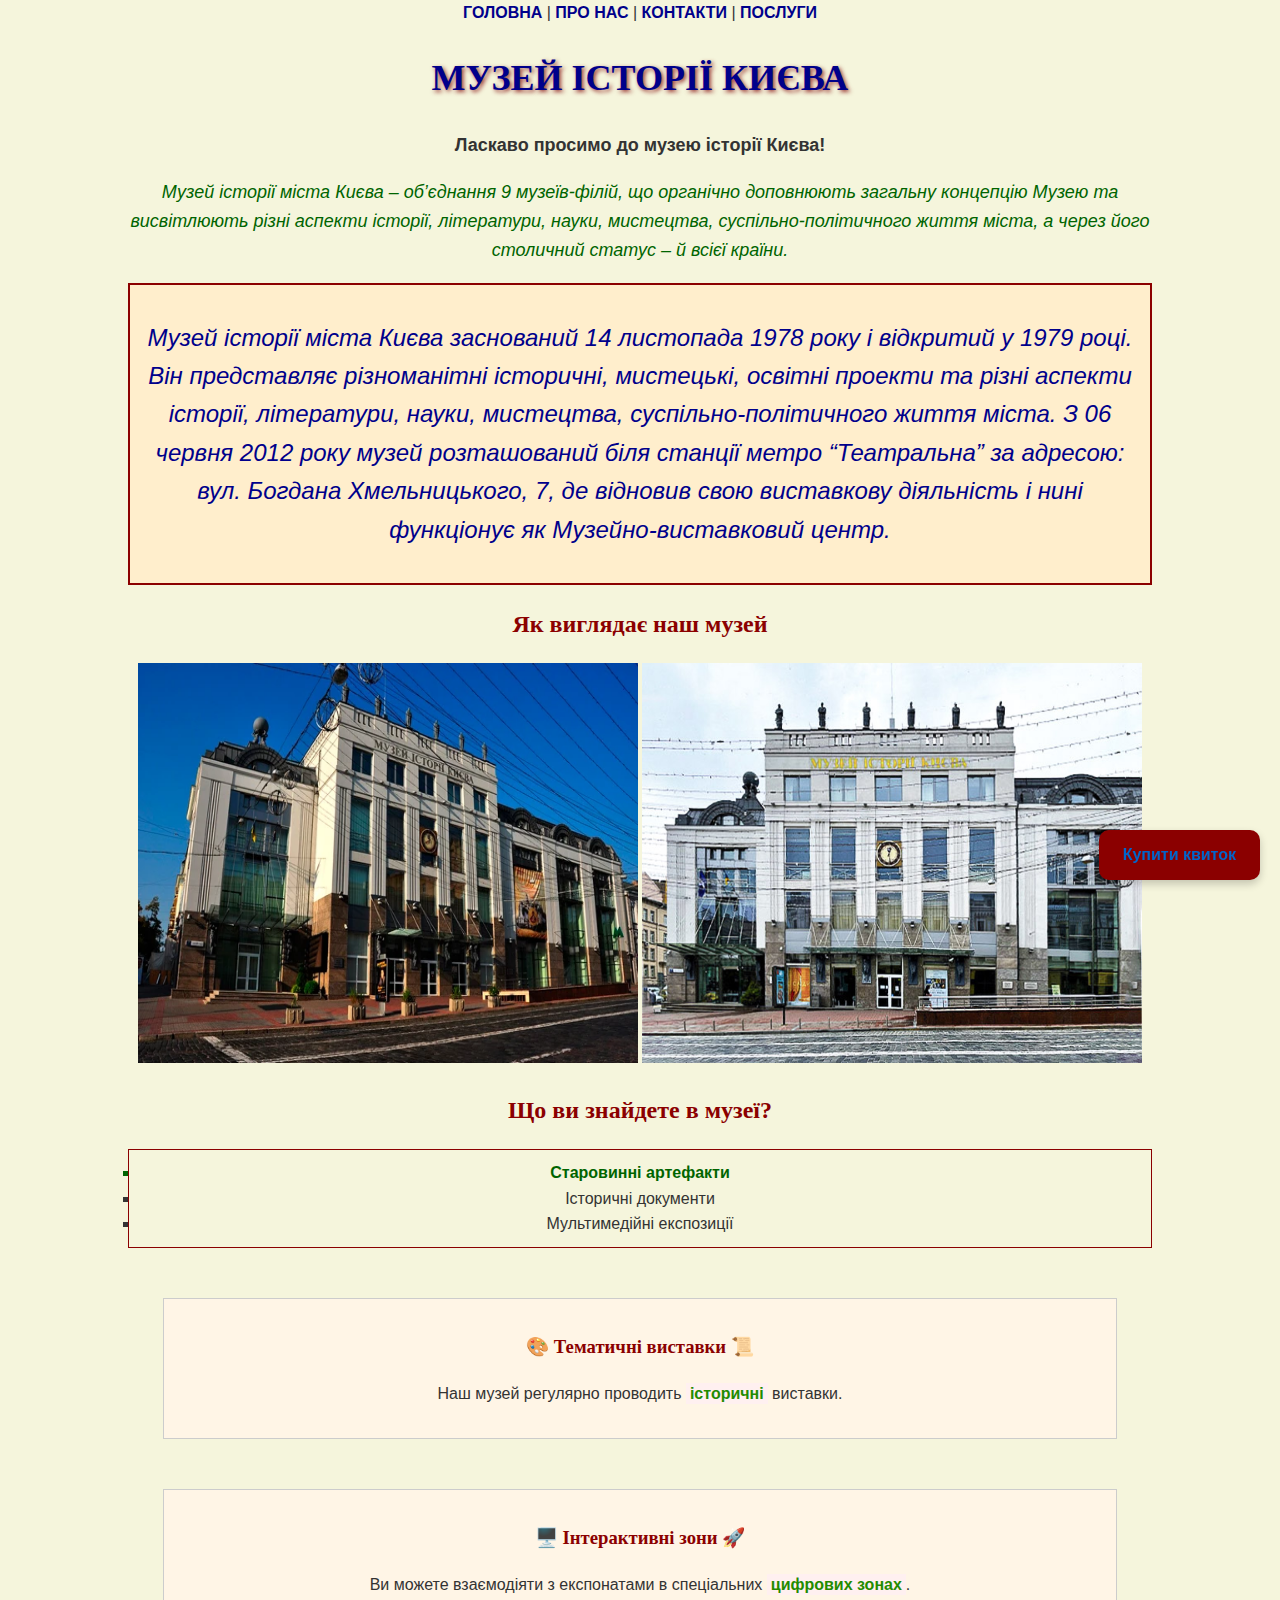
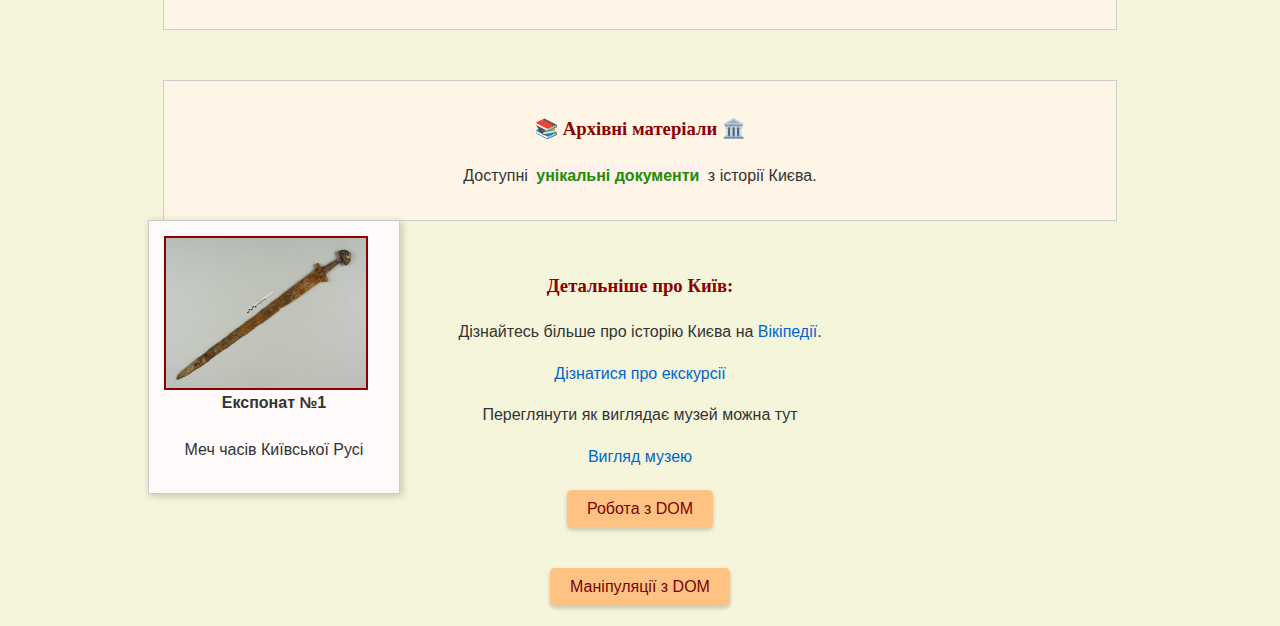
<file: index.html>
<!DOCTYPE html>
<html lang="en">

<head>
    <meta charset="UTF-8" />
    <meta name="viewport" content="width=device-width, initial-scale=1.0" />
    <title>Головна сторінка музею історії Києва</title>
    <link rel="stylesheet" href="styles.css">
    <style>
        h1 {
            font-size: 32px;
            text-transform: uppercase;
        }

        .custom-box {
            border: 2px solid darkred;
            padding: 10px;
            background-color: #ffeecc;
        }
    </style>
</head>

<a href="contacts.html" class="ticket-button">Купити квиток</a>

<body class="container">
    <nav>
        <a href="index.html">Головна</a> |
        <a href="about.html">Про нас</a> |
        <a href="contacts.html">Контакти</a> |
        <a href="services.html">Послуги</a>
    </nav>

    <h1 id="main-title">Музей історії Києва</h1>

    <p>
        <font size="4"><b>Ласкаво просимо до музею історії Києва!</b></font>
    </p>
    <p class="special-paragraph">Музей історії міста Києва – об’єднання 9 музеїв-філій, що органічно доповнюють загальну
        концепцію Музею та висвітлюють різні аспекти історії, літератури, науки, мистецтва, суспільно-політичного життя
        міста, а через його столичний статус – й всієї країни. </p>
    <div class="custom-box">
        <p>Музей історії міста Києва заснований 14 листопада 1978 року і
            відкритий у 1979 році. Він представляє різноманітні історичні, мистецькі, освітні проекти та різні аспекти
            історії, літератури, науки, мистецтва, суспільно-політичного життя міста. З 06 червня 2012 року музей
            розташований біля станції метро “Театральна” за адресою: вул. Богдана Хмельницького, 7, де відновив свою
            виставкову діяльність і нині функціонує як Музейно-виставковий центр.</p>
    </div>
    <h2 id="museum">Як виглядає наш музей</h2>
    <img src="img/museum.webp" width="500" height="400" alt="Музей історії Києва" />
    <a href="img/museum2.jpg" target="_blank">
        <img src="img/museum2.jpg" width="500" height="400" alt="Музей" />
    </a>

    <h2>Що ви знайдете в музеї?</h2>
    <ul type="square">
        <li>Старовинні артефакти</li>
        <li>Історичні документи</li>
        <li>Мультимедійні експозиції</li>
    </ul>

    <div class="info-box">
        <h3 class="exhibition-title">Тематичні виставки</h3>
        <p>Наш музей регулярно проводить <span class="highlight">історичні</span> виставки.</p>
    </div>
    
    <div class="info-box">
        <h3 class="interactive-title">Інтерактивні зони</h3>
        <p>Ви можете взаємодіяти з експонатами в спеціальних <span class="highlight">цифрових зонах</span>.</p>
    </div>
    
    <div class="info-box">
        <h3 class="archive-title">Архівні матеріали</h3>
        <p>Доступні <span class="highlight">унікальні документи</span> з історії Києва.</p>
    </div>     

    <h3>Детальніше про Київ:</h3>
    <div class="expocard">
        <img src="img/exponat.jpg" class="float-left" alt="Експонат №1">
        <h4>Експонат №1</h4>
        <p>Меч часів Київської Русі</p>
    </div>

    
    <p>
        Дізнайтесь більше про історію Києва на
        <a href="https://uk.wikipedia.org/wiki/Київ" target="_blank">Вікіпедії</a>.
    </p>
    <a href="services.html#excursions">Дізнатися про екскурсії</a>

    <p>Переглянути як виглядає музей можна тут</p>
    <a href="#museum">Вигляд музею</a>

    <div class="info-container">
        <button class="dialog-button" onclick="workWithDOM()">
            Робота з DOM
        </button>
    </div>
    
    <div class="info-container">
        <button class="dialog-button" onclick="domManipulation()">
            Маніпуляції з DOM
        </button>
    </div>
    
    <script src="script.js"></script>


</body>

</html>
</file>
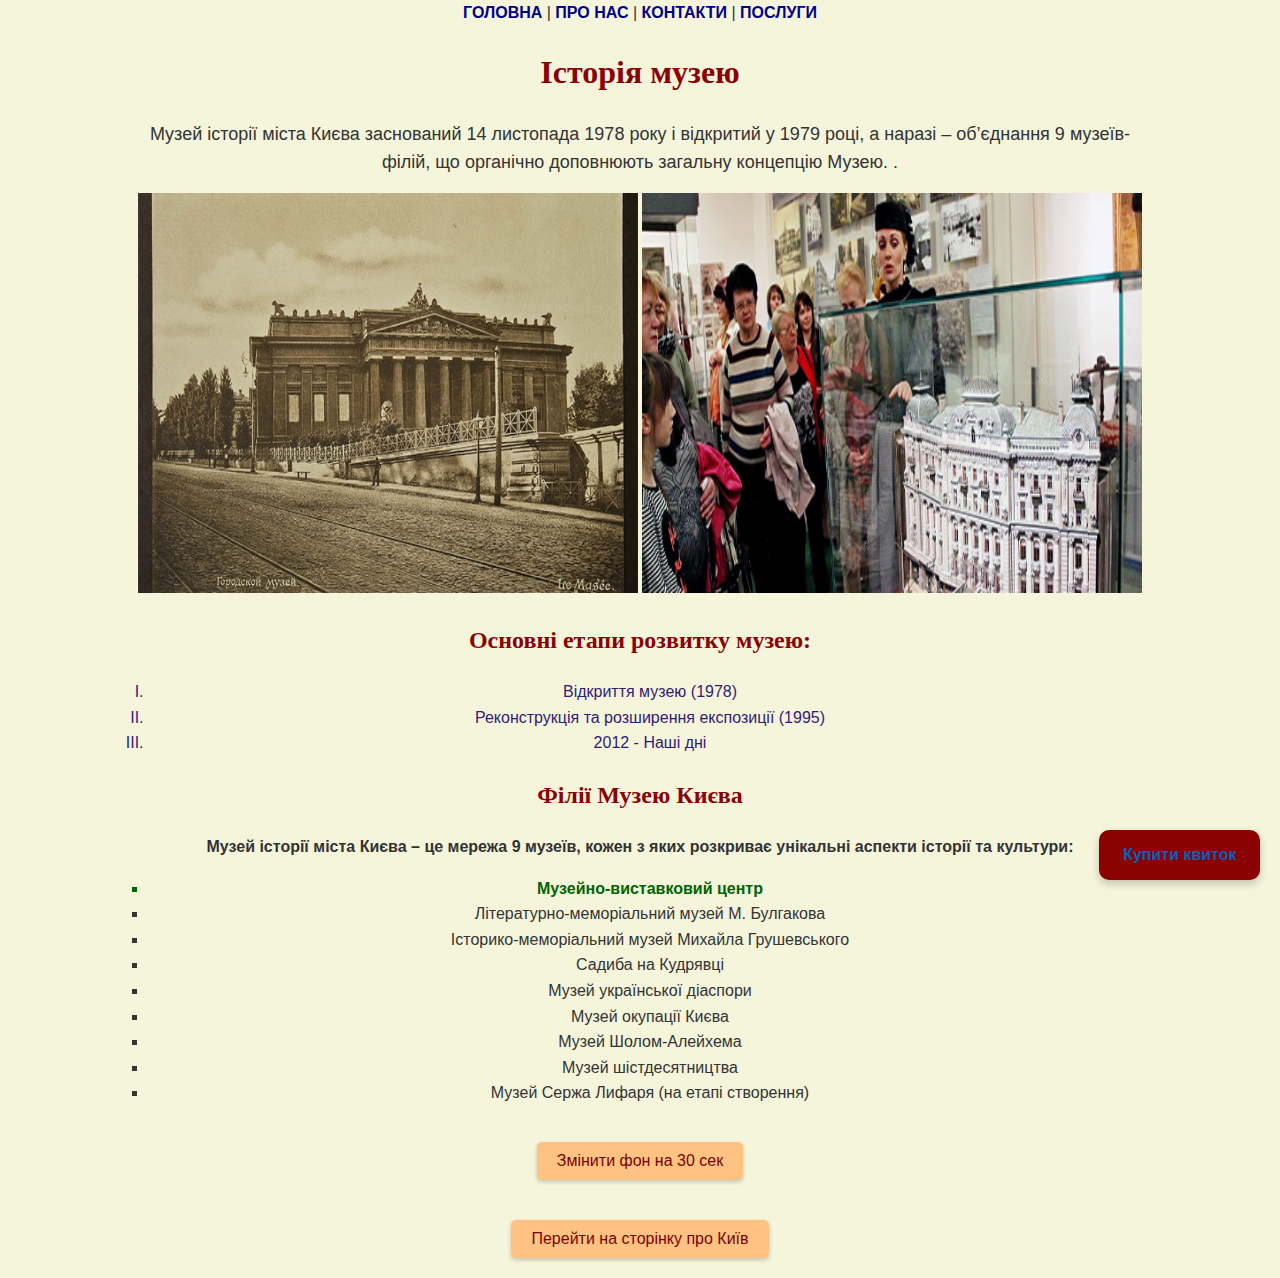
<file: about.html>
<!DOCTYPE html>
<html lang="en">

<head>
    <meta charset="UTF-8">
    <meta name="viewport" content="width=device-width, initial-scale=1.0">
    <title>Про музей</title>
    <link rel="stylesheet" href="styles.css">
</head>

<a href="contacts.html" class="ticket-button">Купити квиток</a>

<body class="container">
    <nav>
        <a href="index.html">Головна</a> |
        <a href="about.html">Про нас</a> |
        <a href="contacts.html">Контакти</a> |
        <a href="services.html">Послуги</a>
    </nav>

    <h1>
        <font size="6" color="darkred">Історія музею</font>
    </h1>
    <p>
        <font size="4">Музей історії міста Києва заснований 14 листопада 1978 року і відкритий у 1979 році, а наразі –
            об’єднання 9 музеїв-філій, що органічно доповнюють загальну концепцію Музею. .</font>
    </p>

    <img src="img/history.jpg" width="500" height="400" alt="Історія музею">
    <img src="img/history2.jpg" width="500" height="400" alt="Історія музею">

    <h2>Основні етапи розвитку музею:</h2>
    <ol type="I">
        <li>Відкриття музею (1978)</li>
        <li>Реконструкція та розширення експозиції (1995)</li>
        <li>2012 - Наші дні</li>
    </ol>

    <h2>Філії Музею Києва</h2>
    <p>Музей історії міста Києва – це мережа 9 музеїв, кожен з яких розкриває унікальні аспекти історії та культури:</p>
    <ul type="square">
        <li>Музейно-виставковий центр</li>
        <li>Літературно-меморіальний музей М. Булгакова</li>
        <li>Історико-меморіальний музей Михайла Грушевського</li>
        <li>Садиба на Кудрявці</li>
        <li>Музей української діаспори</li>
        <li>Музей окупації Києва</li>
        <li>Музей Шолом-Алейхема</li>
        <li>Музей шістдесятництва</li>
        <li>Музей Сержа Лифаря (на етапі створення)</li>
    </ul>

    <div class="info-container">
        <button class="dialog-button" onclick="changeBackgroundTemporarily()">
            Змінити фон на 30 сек
        </button>
    </div>
    
    <div class="info-container">
        <button class="dialog-button" onclick="redirectToPage()">
            Перейти на сторінку про Київ
        </button>
    </div>


    <script src="script.js"></script>

</body>

</html>
</file>
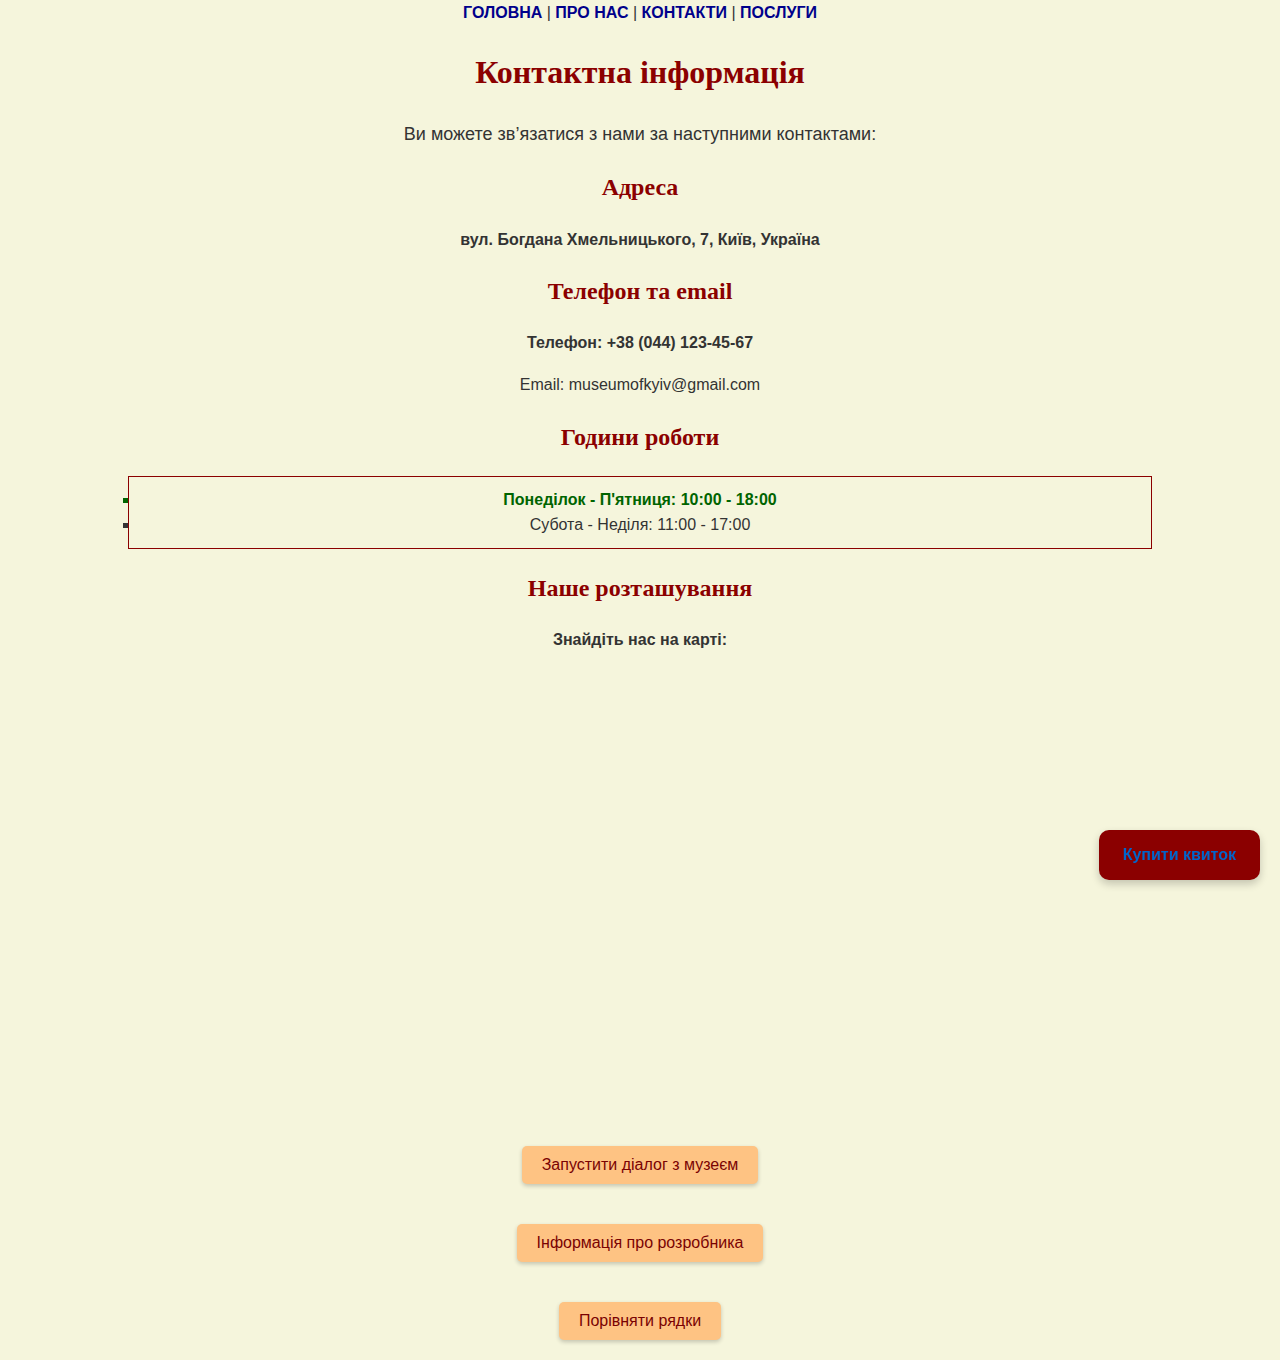
<file: contacts.html>
<!DOCTYPE html>
<html lang="en">
<head>
    <meta charset="UTF-8">
    <meta name="viewport" content="width=device-width, initial-scale=1.0">
    <title>Контакти</title>
    <link rel="stylesheet" href="styles.css">

</head>

<a href="contacts.html" class="ticket-button">Купити квиток</a>

<body class="container">
    <nav>
        <a href="index.html">Головна</a> |
        <a href="about.html">Про нас</a> |
        <a href="contacts.html">Контакти</a> |
        <a href="services.html">Послуги</a>
    </nav>
    
    <h1><font size="6" color="darkred">Контактна інформація</font></h1>
    <p><font size="4">Ви можете зв’язатися з нами за наступними контактами:</font></p>
    
    <h2>Адреса</h2>
    <p>вул. Богдана Хмельницького, 7, Київ, Україна</p>
    
    <h2>Телефон та email</h2>
    <p>Телефон: +38 (044) 123-45-67</p>
    <p>Email: museumofkyiv@gmail.com</p>
    
    <h2>Години роботи</h2>
    <ul type="square">
        <li>Понеділок - П'ятниця: 10:00 - 18:00</li>
        <li>Субота - Неділя: 11:00 - 17:00</li>
    </ul>

    <h2>Наше розташування</h2>
    <p>Знайдіть нас на карті:</p>

<iframe 
    src="https://www.google.com/maps/embed?pb=!1m18!1m12!1m3!1d2539.979123456789!2d30.51676831567455!3d50.44649807947564!2m3!1f0!2f0!3f0!3m2!1i1024!2i768!4f13.1!3m3!1m2!1s0x40d4cf1f40e0bdf1%3A0x421f4c5c34ddabc1!2z0JrRgNC-0LTRgdC60LjQuSDQktC40L3RgdGC0YDQvtC90L7Qs9C-INCQ0LvRjNCy0LDRjyDihJY!5e0!3m2!1suk!2sua!4v1700000000000"
    width="600" height="450" style="border:0;" allowfullscreen="" loading="lazy">
</iframe>

<div class="info-container">
   <button class="dialog-button" onclick="museumUserDialog()">Запустити діалог з музеєм</button>
</div>

<div class="info-container">
    <button class="dialog-button" onclick="developerInfo('Волошин', 'Артем', 'Розробник сайту')">Інформація про розробника</button>
</div>

<div class="info-container">
    <button class="dialog-button" onclick="compareStrings()">Порівняти рядки</button>
</div>

<script src="script.js"></script>

</body>
</html>
</file>
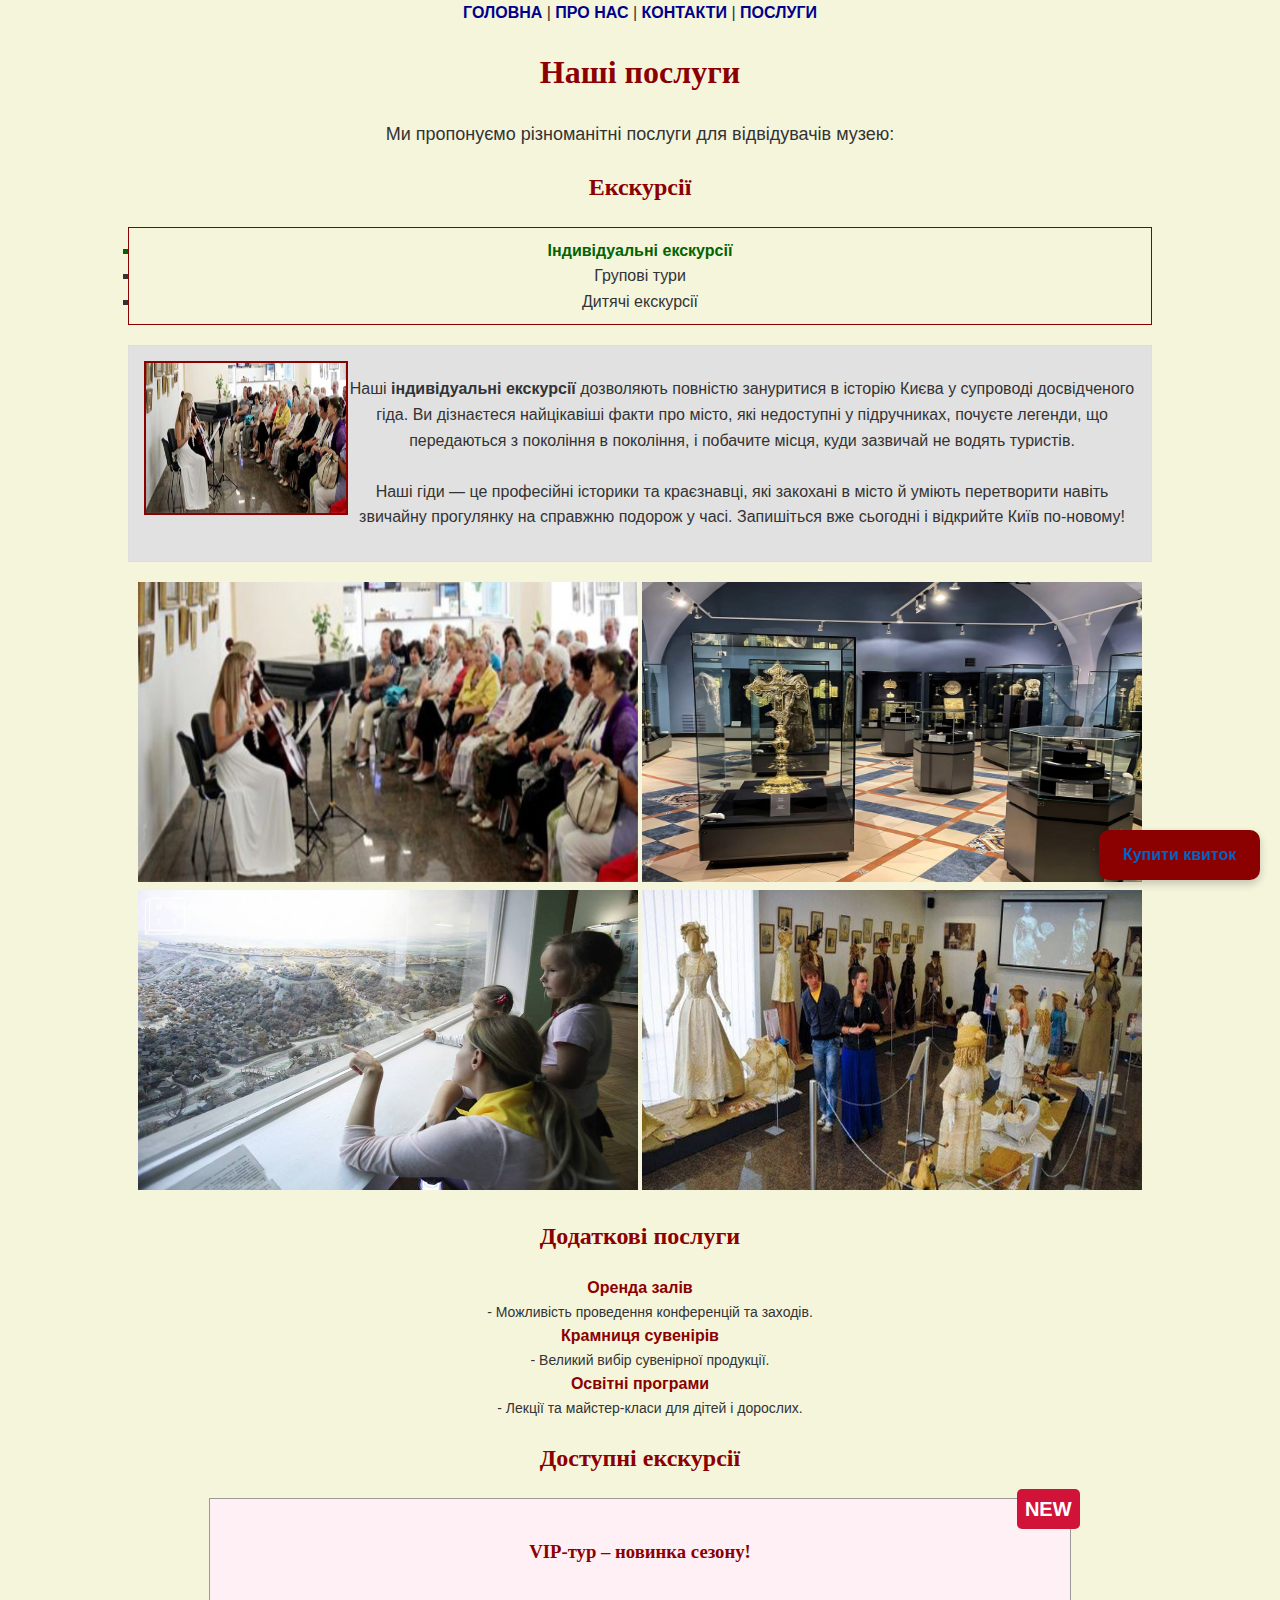
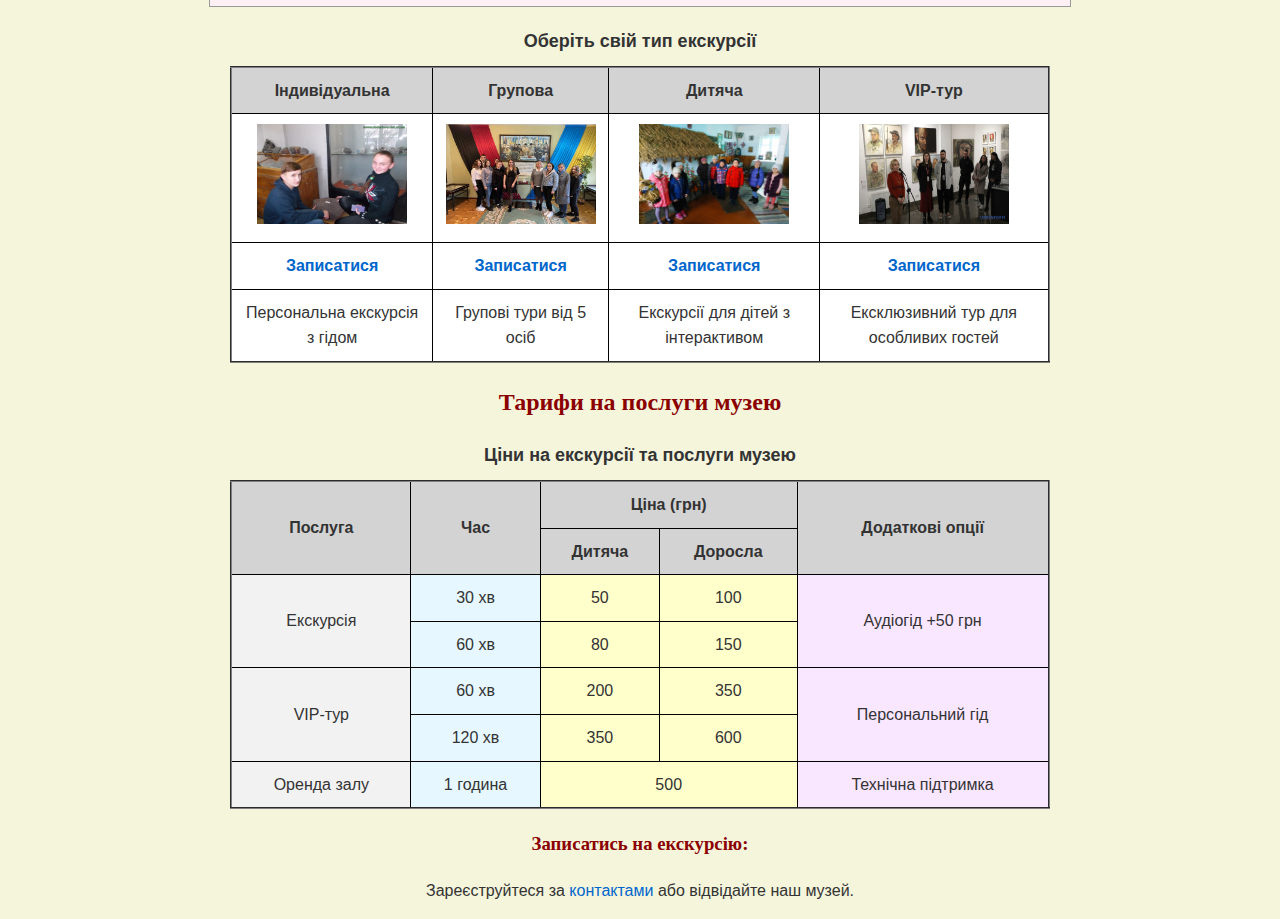
<file: services.html>
<!DOCTYPE html>
<html lang="en">
<head>
    <meta charset="UTF-8">
    <meta name="viewport" content="width=device-width, initial-scale=1.0">
    <title>Послуги</title>
    <link rel="stylesheet" href="styles.css">

</head>

<a href="contacts.html" class="ticket-button">Купити квиток</a>

<body class="container">
    <nav>
        <a href="index.html">Головна</a> |
        <a href="about.html">Про нас</a> |
        <a href="contacts.html">Контакти</a> |
        <a href="services.html">Послуги</a>
    </nav>
    
    <h1><font size="6" color="darkred">Наші послуги</font></h1>
    <p><font size="4">Ми пропонуємо різноманітні послуги для відвідувачів музею:</font></p>
    
    <h2 id="excursions">Екскурсії</h2>

    <ul type="disc">
        <li>Індивідуальні екскурсії</li>
        <li>Групові тури</li>
        <li>Дитячі екскурсії</li>
    </ul>

    <div class="excursion-card">
        <img src="img/tour.jpg" class="float-left" alt="Екскурсія">
        <p>
            Наші <b>індивідуальні екскурсії</b> дозволяють повністю зануритися в історію Києва у супроводі досвідченого гіда.
            Ви дізнаєтеся найцікавіші факти про місто, які недоступні у підручниках, почуєте легенди, що передаються з покоління в покоління,
            і побачите місця, куди зазвичай не водять туристів.  
            <br><br>
            Наші гіди — це професійні історики та краєзнавці, які закохані в місто й уміють перетворити навіть звичайну прогулянку
            на справжню подорож у часі. Запишіться вже сьогодні і відкрийте Київ по-новому!
        </p>
        
        <div style="clear: both;"></div>
    </div>
    

    <a href="img/tour.jpg" target="_blank">
        <img src="img/tour.jpg" width="500" height="300" alt="Екскурсія">
    </a>
    <a href="img/tour2.jpg" target="_blank">
        <img src="img/tour2.jpg" width="500" height="300" alt="Музей історії Києва">
    </a>
    <a href="img/tour3.jpg" target="_blank">
        <img src="img/tour3.jpg" width="500" height="300" alt="Музей історії Києва">
    </a>
    <a href="img/tour4.jpg" target="_blank">
        <img src="img/tour4.jpg" width="500" height="300" alt="Музей історії Києва">
    </a>
    
    <h2>Додаткові послуги</h2>
    <dl>
        <dt><b>Оренда залів</b></dt>
        <dd>- Можливість проведення конференцій та заходів.</dd>
        <dt><b>Крамниця сувенірів</b></dt>
        <dd>- Великий вибір сувенірної продукції.</dd>
        <dt><b>Освітні програми</b></dt>
        <dd>- Лекції та майстер-класи для дітей і дорослих.</dd>
    </dl>
    
    <h2>Доступні екскурсії</h2>
    <div class="block-wrapper">
        <span class="label">NEW</span>
        <h3>VIP-тур – новинка сезону!</h3>
    </div>    

    <table border="2" align="center" width="80%">
    <caption><b>Оберіть свій тип екскурсії</b></caption>
    <tr bgcolor="#d3d3d3">
        <th>Індивідуальна</th>
        <th>Групова</th>
        <th>Дитяча</th>
        <th>VIP-тур</th>
    </tr>
    <tr>
        <td><img src="img/indiv.jpg" width="150" height="100" alt="Індивідуальна екскурсія"></td>
        <td><img src="img/group.jpg" width="150" height="100" alt="Групова екскурсія"></td>
        <td><img src="img/kids.jpg" width="150" height="100" alt="Дитяча екскурсія"></td>
        <td><img src="img/VIP.jpeg" width="150" height="100" alt="VIP-тур"></td>
    </tr>
    <tr>
        <td><a href="contacts.html">Записатися</a></td>
        <td><a href="contacts.html">Записатися</a></td>
        <td><a href="contacts.html">Записатися</a></td>
        <td><a href="contacts.html">Записатися</a></td>
    </tr>
    <tr>
        <td>Персональна екскурсія з гідом</td>
        <td>Групові тури від 5 осіб</td>
        <td>Екскурсії для дітей з інтерактивом</td>
        <td>Ексклюзивний тур для особливих гостей</td>
    </tr>
    
</table>
    
<h2>Тарифи на послуги музею</h2>
<table border="2" align="center" width="80%" cellspacing="1" cellpadding="20">
    <caption><b>Ціни на екскурсії та послуги музею</b></caption>
    <colgroup>
        <col span="1" style="background-color:#f2f2f2;">
        <col span="1" style="background-color:#e6f7ff;">
        <col span="2" style="background-color:#ffffcc;">
        <col span="1" style="background-color:#f9e6ff;">
    </colgroup>

    <tr bgcolor="#d3d3d3" align="center">
        <th rowspan="2">Послуга</th>
        <th rowspan="2">Час</th>
        <th colspan="2">Ціна (грн)</th>
        <th rowspan="2">Додаткові опції</th>
    </tr>
    <tr bgcolor="#d3d3d3" align="center">
        <th>Дитяча</th>
        <th>Доросла</th>
    </tr>

    <tr align="center">
        <td rowspan="2">Екскурсія</td>
        <td>30 хв</td>
        <td>50</td>
        <td>100</td>
        <td rowspan="2">Аудіогід +50 грн</td>
    </tr>
    <tr align="center">
        <td>60 хв</td>
        <td>80</td>
        <td>150</td>
    </tr>

    <tr align="center">
        <td rowspan="2">VIP-тур</td>
        <td>60 хв</td>
        <td>200</td>
        <td>350</td>
        <td rowspan="2">Персональний гід</td>
    </tr>
    <tr align="center">
        <td>120 хв</td>
        <td>350</td>
        <td>600</td>
    </tr>

    <tr align="center">
        <td>Оренда залу</td>
        <td>1 година</td>
        <td colspan="2">500</td>
        <td>Технічна підтримка</td>
    </tr>
</table>

    <h3>Записатись на екскурсію:</h3>
    <p>Зареєструйтеся за <a href="contacts.html">контактами</a> або відвідайте наш музей.</p>
</body>
</html>
</file>
<file: styles.css>
body {
    background-color: #f5f5dc; 
    font-family: Arial, sans-serif; 
    font-size: 16px; 
    color: #333; 
    line-height: 1.6; 
    text-align: center; 
    position: relative
}

h1, h2, h3 {
    font-family: "Georgia", serif;
    color: darkred;
    text-align: center;
}

#main-title {
    font-size: 36px;
    color: darkblue;
    text-shadow: 2px 2px 4px rgba(134, 16, 16, 0.821);
}

a {
    color: darkblue;
    text-decoration: none;
}

.container {
    width: 80%;
    margin: auto;
}

.special-paragraph {
    font-size: 18px;
    font-style: italic;
    color: darkgreen;
}

table {
    width: 80%;
    margin: 20px auto;
    border-collapse: collapse;
    background-color: #fff;
}

caption {
    font-size: 18px;
    font-weight: bold;
    margin-bottom: 10px;
}

th, td {
    border: 1px solid #000;
    padding: 10px;
    text-align: center;
}

th {
    background-color: #d3d3d3;
}

ul {
    list-style-type: square;
    padding-left: 20px;
    font-size: 16px;
    color: #333;
}

ul li:first-child {
    font-weight: bold;
    color: darkgreen;
}


ol {
    list-style-type: upper-roman;
    padding-left: 20px;
    font-size: 16px;
    color: #321b76;
}

dl dt {
    font-weight: bold;
    color: darkred;
}

dl dd {
    margin-left: 20px;
    font-size: 14px;
}

nav a:link {
    color: darkblue;
    font-weight: bold;
    text-transform: uppercase;
}

nav a:visited {
    color: purple;
}

nav a:hover {
    color: red;
    text-decoration: underline;
}

nav a:active {
    color: orange;
    font-style: italic;
}

a:link {
    color: #0066cc;
}

a:visited {
    color: #bc5bbc;
}

a:hover {
    color: #cc0000;
    text-decoration: underline;
}

a:active {
    color: #ff6600;
}

ul a {
    color: green;
}

.custom-box p {
    font-size: 24px;
    color: darkblue;
}

h2 + p {
    margin-top: 10px;
    font-weight: bold;
}

h2 + ul {
    border: 1px solid darkred;
    padding: 10px;
}

nav > a {
    text-transform: uppercase;
}

td > a {
    text-decoration: none;
    font-weight: bold;
}

img + p {
    margin-top: 15px;
}

div > p:first-child {
    font-style: italic;
}

.info-box {
    border: 1px solid #ccc;
    padding: 15px;
    margin: 50px auto;
    width: 90%;
    background-color: #fff5e6;
    text-align: center;
}

.highlight {
    font-weight: bold;
    color: rgb(35, 139, 0);
    background-color: #fff0f0;
    padding: 2px 4px;
}

.expocard {
    position: absolute;
    top: 1800px;
    left: 20px;
    width: 220px;
    padding: 10px;
    background-color: #fff8dc;
    border: 2px solid darkred;
    box-shadow: 2px 2px 8px rgba(0,0,0,0.2);
}

.block-wrapper {
    position: relative;
    margin: 20px auto;
    padding: 20px;
    width: 80%;
    background-color: #fff0f5;
    border: 1px solid #999;
}

.label {
    position: absolute;
    top: -10px;
    right: -10px;
    background-color: rgb(209, 19, 57);
    color: white;
    padding: 4px 8px;
    font-size: 20px;
    border-radius: 5px;
    font-weight: bold;
}

.ticket-button {
    position: fixed;
    bottom: 20px;
    right: 20px;
    background-color: darkred;
    color: white;
    padding: 12px 24px;
    border-radius: 10px;
    font-weight: bold;
    text-decoration: none;
    z-index: 999;
    box-shadow: 0 4px 8px rgba(0, 0, 0, 0.2);
    transition: background-color 0.3s ease;
}

.ticket-button:hover {
    background-color: #a60000;
}


.expocard {
    margin: 20px 0;
    padding: 15px;
    background-color: #fffafa;
    border: 1px solid #ccc;
}

.float-left {
    float: left;
    width: 200px;
    height: 150px;
    border: 2px solid darkred;
}

.excursion-card {
    background-color: #e1e1e1;
    padding: 15px;
    margin: 20px 0;
    border: 1px solid #ddd;
}

.exhibition-title::before {
    content: "🎨 ";
    color: orange;
}

.exhibition-title::after {
    content: " 📜";
    color: green;
}

.interactive-title::before {
    content: "🖥️ ";
    color: blue;
}

.interactive-title::after {
    content: " 🚀";
    color: red;
}

.archive-title::before {
    content: "📚 ";
    color: darkred;
}

.archive-title::after {
    content: " 🏛️";
    color: purple;
}


.dialog-button {
    background-color: #fec383;
    color: rgb(122, 2, 2);
    border: none;
    padding: 10px 20px;
    border-radius: 5px;
    font-size: 16px; 
    cursor: pointer;
    margin: 20px;           
    box-shadow: 0 2px 4px rgba(0,0,0,0.2); 
    transition: background-color 0.3s ease;
}

.dialog-button:hover {
    background-color: #ffdb4d;    
}
</file>
